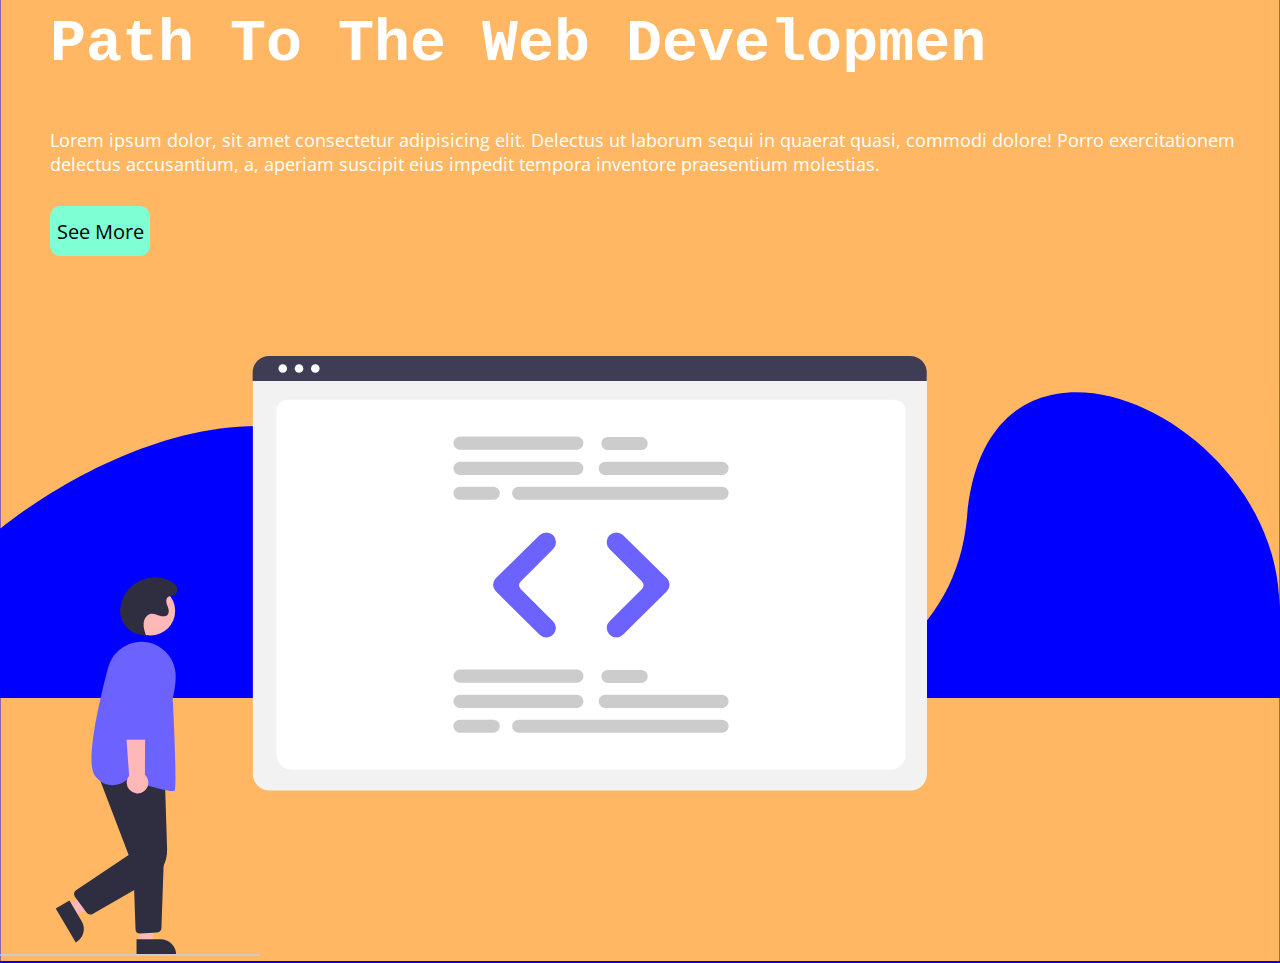
<file: index.html>
<!DOCTYPE html>
<html lang="en">
<head>
    <meta charset="UTF-8">
    <meta http-equiv="X-UA-Compatible" content="IE=edge">
    <meta name="viewport" content="width=device-width, initial-scale=1.0">
    <link rel="stylesheet" href="CSS/landing.css">
    <link rel="preconnect" href="https://fonts.googleapis.com">
    <link rel="preconnect" href="https://fonts.gstatic.com" crossorigin>
    <link href="https://fonts.googleapis.com/css2?family=Open+Sans:wght@500&display=swap" rel="stylesheet">
    <title>Landing</title>
</head>
<body>
    <div class="contenedor">
        <div class="textos">
            <h1 class="titulo">Path To The Web Developmen</h1>
            <p class="subtitulo">Lorem ipsum dolor, sit amet consectetur adipisicing elit. Delectus ut laborum sequi in quaerat quasi, commodi dolore! Porro exercitationem delectus accusantium, a, aperiam suscipit eius impedit tempora inventore praesentium molestias.</p>
            <button><a href="#">See More</a></button>
            <div class="imagen"> <img src="IMG/undraw_Code_review_re_woeb.svg" alt=""></div>
        </div>
    </div>
</body>
</html>
</file>
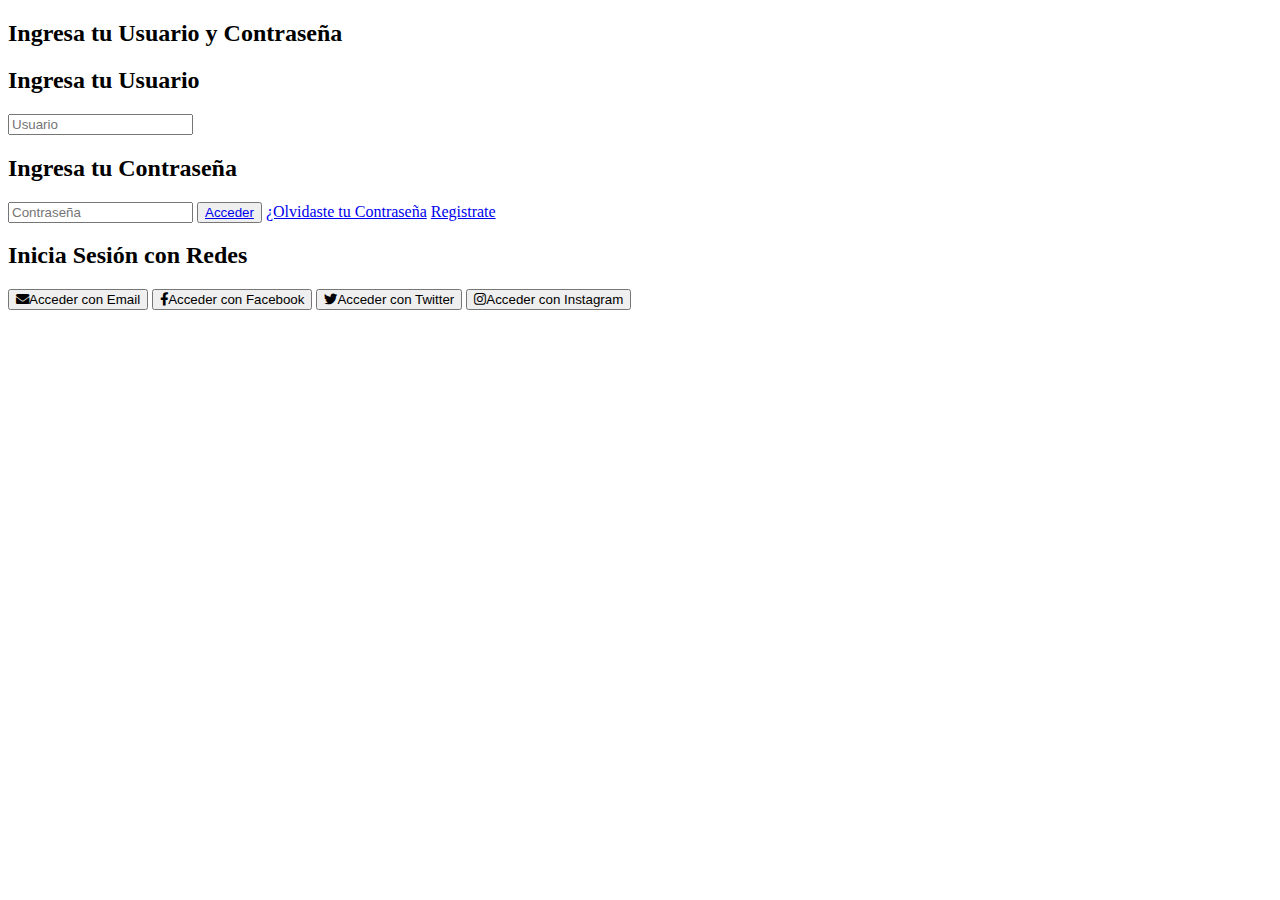
<file: login.html>
<!DOCTYPE html>
<html lang="en">
<head>
    <meta charset="UTF-8">
    <meta http-equiv="X-UA-Compatible" content="IE=edge">
    <meta name="viewport" content="width=device-width, initial-scale=1.0">
    <title>Login</title>
    <link rel="stylesheet" href="https://use.fontawesome.com/releases/v5.8.1/css/all.css"
</head>
<body>
    <div class="container">
        <div class="container-lg">
            <div class="login">
                <h2 class="tittle"> Ingresa tu Usuario y Contraseña</h2>
                <form action="">
                    <h2>Ingresa tu Usuario</h2>
                    <input type="text" placeholder="Usuario">

                    <h2>Ingresa tu Contraseña</h2>
                    <input type="password" placeholder="Contraseña">

                    <button class="access"><a href="#">Acceder</a></button>
                    <a href="#">¿Olvidaste tu Contraseña</a>
                    <a href="#">Registrate</a>
                </form>
            </div>
            <div class="login-nt">
                <h2 class="tittle">Inicia Sesión con Redes</h2>
                <div class="icons">
                    <button class="email"><i class="fas fa-envelope"></i>Acceder con Email</button>
                    <button class="fb"><i class="fab fa-facebook-f"></i>Acceder con Facebook</button>
                    <button class="tw"><i class="fab fa-twitter"></i>Acceder con Twitter</button>
                    <button class="ig"><i class="fab fa-instagram"></i>Acceder con Instagram</button>
                </div>
            </div>
        </div>
    </div>  
</body>
</html>
</file>
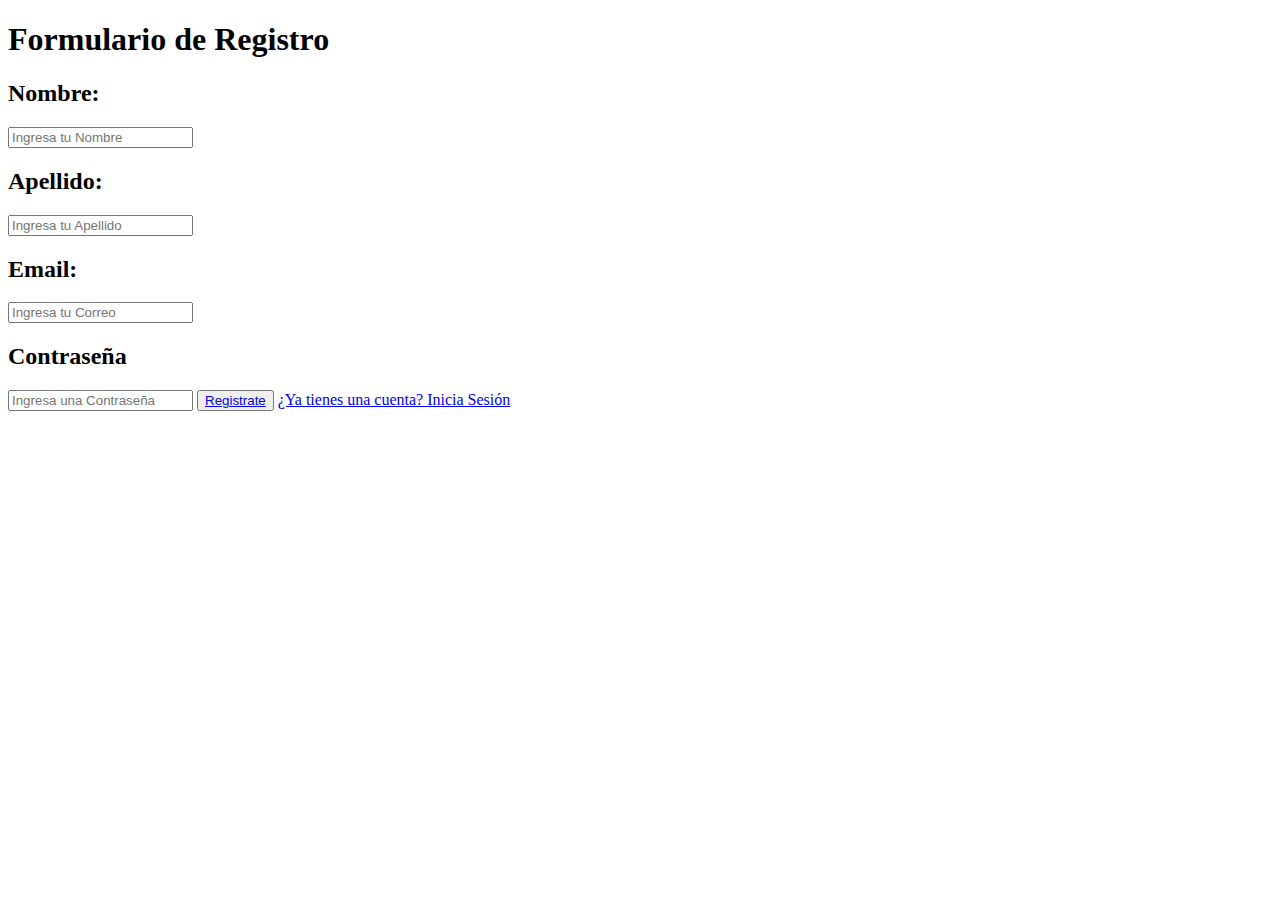
<file: registro.html>
<!DOCTYPE html>
<html lang="en">
<head>
    <meta charset="UTF-8">
    <meta http-equiv="X-UA-Compatible" content="IE=edge">
    <meta name="viewport" content="width=device-width, initial-scale=1.0">
    <title>Formulario de Registro </title>
</head>
<body>
    <main>
        <div class="container">
            <form class="form">
                <h1>Formulario de Registro</h1>

                <h2>Nombre:</h2>
                <input type="text" placeholder="Ingresa tu Nombre">

                <h2>Apellido:</h2>
                <input type="text" placeholder="Ingresa tu Apellido">

                <h2>Email:</h2>
                <input type="email" placeholder="Ingresa tu Correo">

                <h2>Contraseña</h2>
                <input type="password" placeholder="Ingresa una Contraseña">

                <button> <a href="#">Registrate</a></button>
                <a href="#">¿Ya tienes una cuenta? Inicia Sesión</a>    
            </form>

        </div>
    </main>
    
</body>
</html>
</file>
<file: CSS/landing.css>
*{
    padding: 0;
    margin: 0;
    font-family: 'Open Sans', sans-serif;
}

body{
    background-image: url(../IMG/Vector+1.svg);
    background-size: cover;
    background-color:blue;
    background-position: right top;
    position: absolute;
}

.contenedor{
    position: relative;
    width: 100%;
    display: flex;
    align-items: center;
    align-content: center;
}

.textos{
    margin-left: 50px;
    z-index: 1;
    color: white;
}

.titulo{
    font-size: 60px;
    font-family: monospace;
    padding: 10px 0 50px 0;
}

.subtitulo{
    font-size: 18px;
    margin: 0 0 30px 0;
}

button{
    display: inline-block;
    width: 100px;
    height: 50px;
    border-radius: 10px;
    border-style: none;
    font-size: 20px;
    background-color: aquamarine;
}

button:hover{
    background-color: rgb(0, 81.96, 100, 0.9);
    text-decoration: underline;
}

button a{
    color: black;
    text-decoration: none;
}

.imagen{
    position: relative;
    top: 100px;
    right: 50px;
    z-index: 1;
}
</file>
